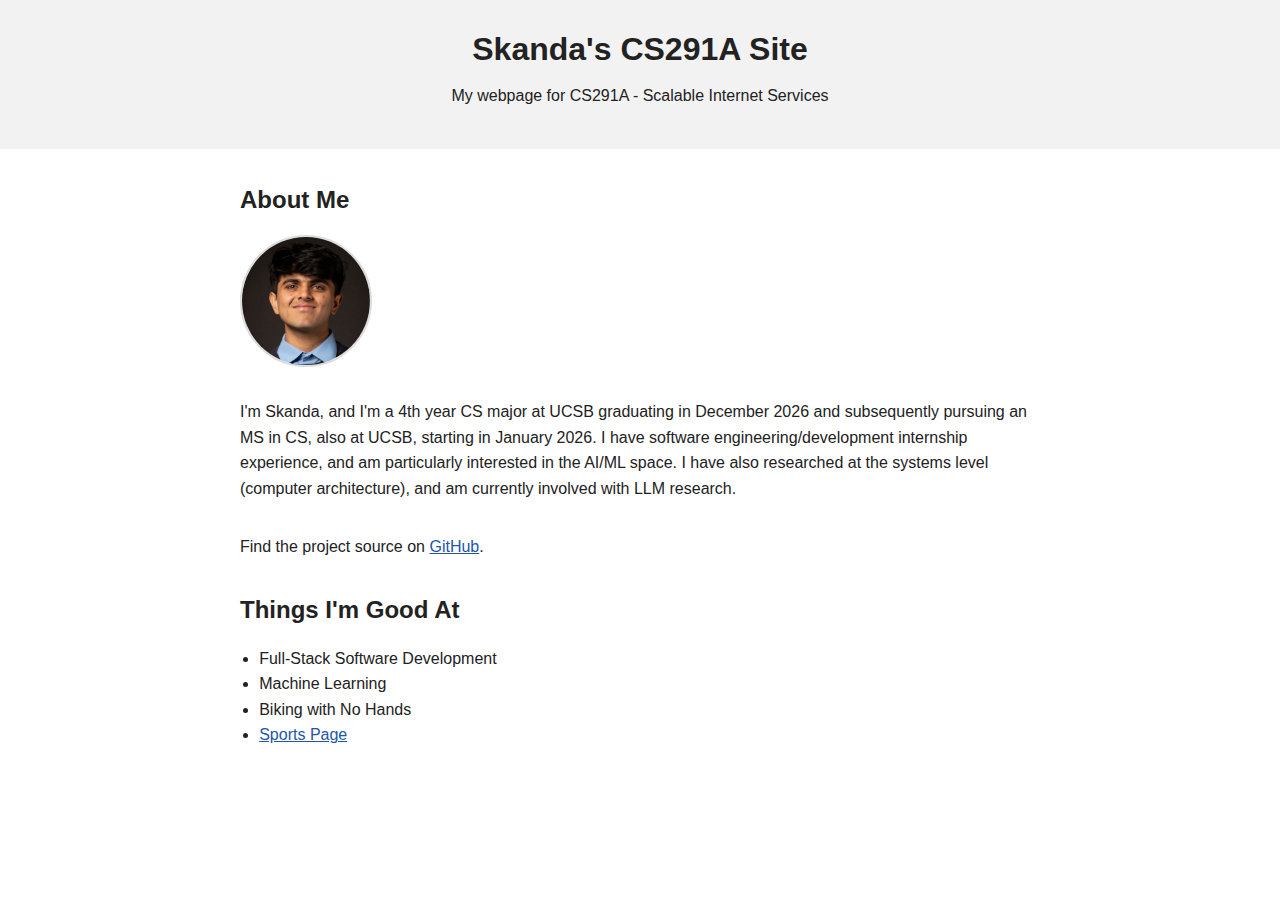
<file: index.html>
<!DOCTYPE html>
<html lang="en">
<head>
  <meta charset="utf-8">
  <meta name="viewport" content="width=device-width, initial-scale=1">
  <title>Skanda's CS291A Site</title>
  <link rel="stylesheet" href="styles.css">
</head>
<body>
  <header class="site-header">
    <h1>Skanda's CS291A Site</h1>
    <p class="tagline">My webpage for CS291A - Scalable Internet Services</p>
  </header>

  <main>
    <section>
      <h2>About Me</h2>
      <div class="bio">
        <img src="headshot.jpeg" alt="Placeholder portrait illustration">
        <p>I'm Skanda, and I'm a 4th year CS major at UCSB graduating in December 2026 and subsequently pursuing an MS in CS, also at UCSB, starting in January 2026. I have software engineering/development internship experience, and am particularly interested in the AI/ML space. I have also researched at the systems level (computer architecture), and am currently involved with LLM research.</p>
      </div>
      <p>
        Find the project source on
        <a href="https://github.com/skanda-vasishta/291a">GitHub</a>.
      </p>
    </section>

    <section>
      <h2>Things I'm Good At</h2>
      <div id="expert-topics">
        <ul>
          <li>Full-Stack Software Development</li>
          <li>Machine Learning</li>
          <li> Biking with No Hands</li>
           <li>  <a href="/interest/sports.html">Sports Page</a></li>
        </ul>
      </div>
    </section>

    <!-- <section>
      <h2>Interests</h2>
      <p><a href="interest/sports.html">Sports Page</a></p>
    </section> -->
  </main>

  <!-- <footer class="site-footer">
    <p>&copy; 20XX Student Name. Placeholder footer text.</p>
  </footer> -->

</body>
</html>
</file>
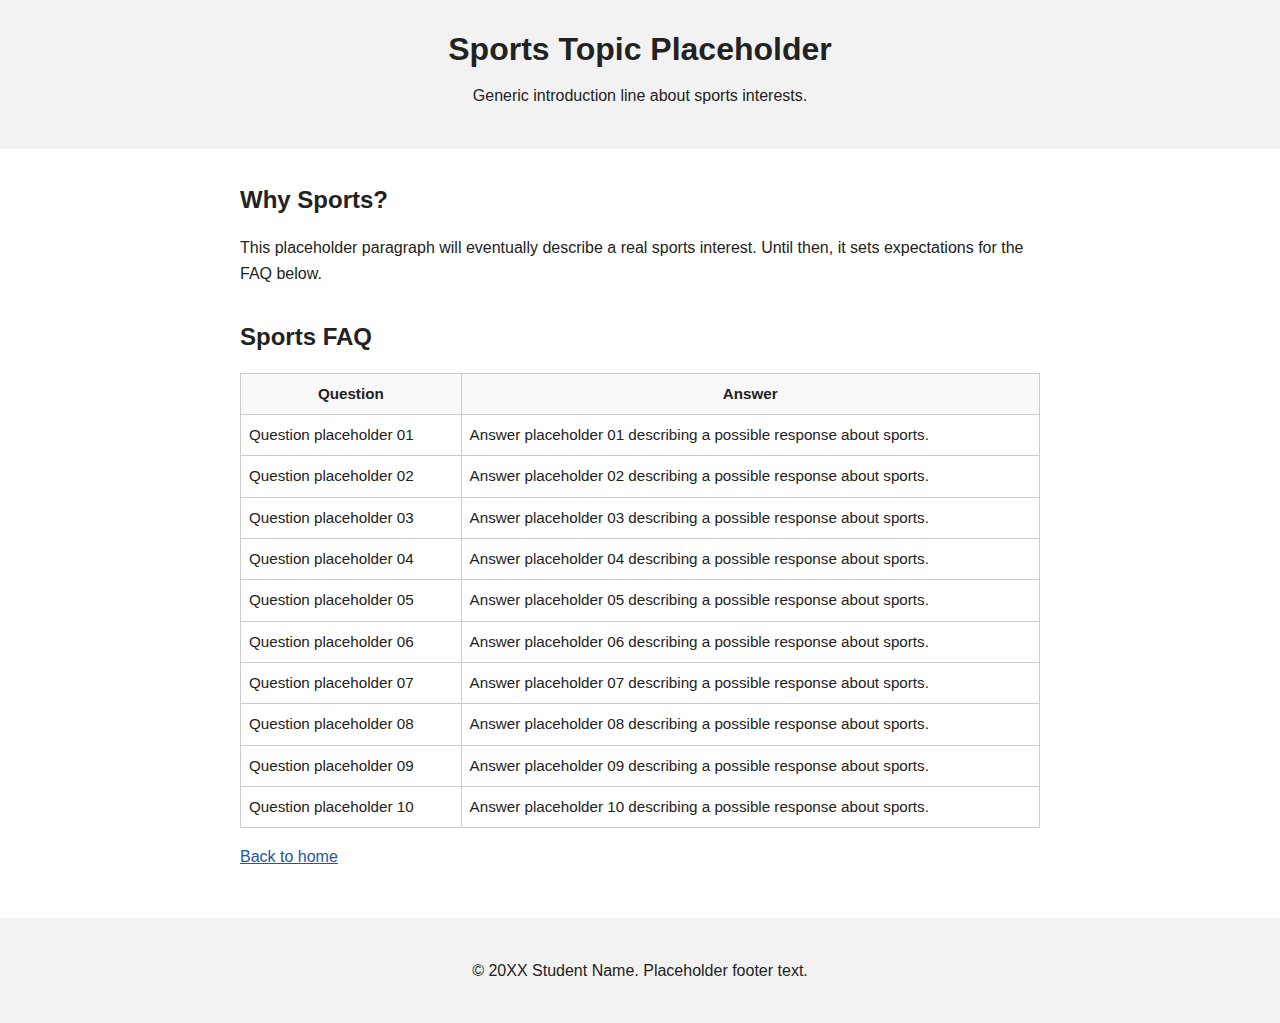
<file: sports.html>
<!DOCTYPE html>
<html lang="en">
<head>
  <meta charset="utf-8">
  <meta name="viewport" content="width=device-width, initial-scale=1">
  <title>Sports Topic Placeholder</title>
  <link rel="stylesheet" href="styles.css">
</head>
<body>
  <header class="site-header">
    <h1>Sports Topic Placeholder</h1>
    <p class="tagline">Generic introduction line about sports interests.</p>
  </header>

  <main>
    <section aria-labelledby="intro-heading">
      <h2 id="intro-heading">Why Sports?</h2>
      <p>This placeholder paragraph will eventually describe a real sports interest. Until then, it sets expectations for the FAQ below.</p>
    </section>

    <section aria-labelledby="faq-heading">
      <h2 id="faq-heading">Sports FAQ</h2>
      <table class="faq-table">
        <thead>
          <tr>
            <th scope="col">Question</th>
            <th scope="col">Answer</th>
          </tr>
        </thead>
        <tbody>
          <tr>
            <td>Question placeholder 01</td>
            <td>Answer placeholder 01 describing a possible response about sports.</td>
          </tr>
          <tr>
            <td>Question placeholder 02</td>
            <td>Answer placeholder 02 describing a possible response about sports.</td>
          </tr>
          <tr>
            <td>Question placeholder 03</td>
            <td>Answer placeholder 03 describing a possible response about sports.</td>
          </tr>
          <tr>
            <td>Question placeholder 04</td>
            <td>Answer placeholder 04 describing a possible response about sports.</td>
          </tr>
          <tr>
            <td>Question placeholder 05</td>
            <td>Answer placeholder 05 describing a possible response about sports.</td>
          </tr>
          <tr>
            <td>Question placeholder 06</td>
            <td>Answer placeholder 06 describing a possible response about sports.</td>
          </tr>
          <tr>
            <td>Question placeholder 07</td>
            <td>Answer placeholder 07 describing a possible response about sports.</td>
          </tr>
          <tr>
            <td>Question placeholder 08</td>
            <td>Answer placeholder 08 describing a possible response about sports.</td>
          </tr>
          <tr>
            <td>Question placeholder 09</td>
            <td>Answer placeholder 09 describing a possible response about sports.</td>
          </tr>
          <tr>
            <td>Question placeholder 10</td>
            <td>Answer placeholder 10 describing a possible response about sports.</td>
          </tr>
        </tbody>
      </table>
    </section>

    <p>
      <a href="index.html">Back to home</a>
    </p>
  </main>

  <footer class="site-footer">
    <p>&copy; 20XX Student Name. Placeholder footer text.</p>
  </footer>

</body>
</html>
</file>
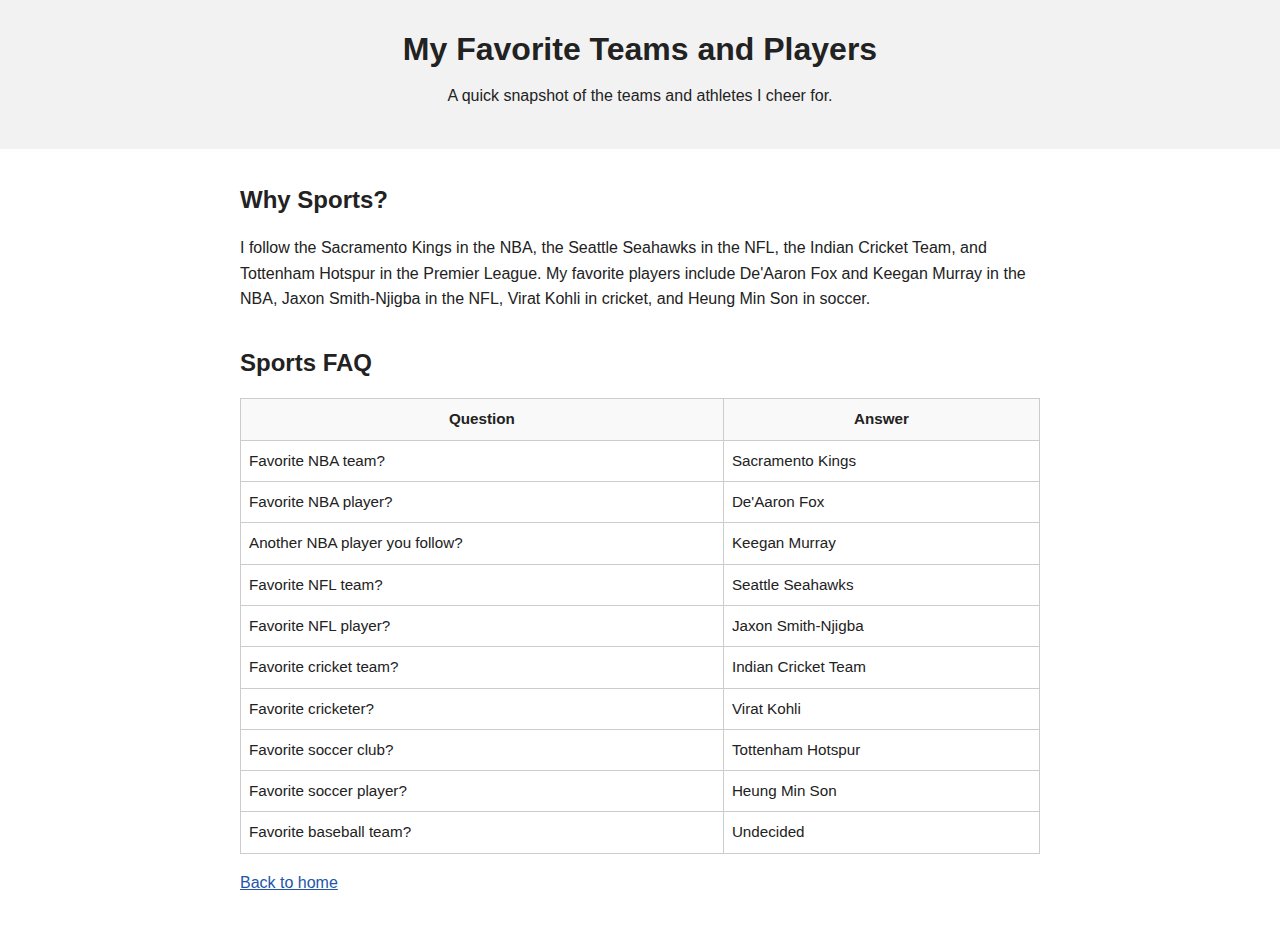
<file: interest/sports.html>
<!DOCTYPE html>
<html lang="en">
<head>
  <meta charset="utf-8">
  <meta name="viewport" content="width=device-width, initial-scale=1">
  <title>Sports</title>
  <link rel="stylesheet" href="../styles.css">
</head>
<body>
  <header class="site-header">
    <h1>My Favorite Teams and Players</h1>
    <p class="tagline">A quick snapshot of the teams and athletes I cheer for.</p>
  </header>

  <main>
    <section>
      <h2>Why Sports?</h2>
      <p>
        I follow the Sacramento Kings in the NBA, the Seattle Seahawks in the NFL, the Indian Cricket Team,
        and Tottenham Hotspur in the Premier League. My favorite players include De'Aaron Fox and Keegan Murray
        in the NBA, Jaxon Smith-Njigba in the NFL, Virat Kohli in cricket, and Heung Min Son in soccer.
      </p>
    </section>

    <section>
      <h2>Sports FAQ</h2>
      <table class="faq-table">
        <thead>
          <tr>
            <th scope="col">Question</th>
            <th scope="col">Answer</th>
          </tr>
        </thead>
        <tbody>
          <tr>
            <td>Favorite NBA team?</td>
            <td>Sacramento Kings</td>
          </tr>
          <tr>
            <td>Favorite NBA player?</td>
            <td>De'Aaron Fox</td>
          </tr>
          <tr>
            <td>Another NBA player you follow?</td>
            <td>Keegan Murray</td>
          </tr>
          <tr>
            <td>Favorite NFL team?</td>
            <td>Seattle Seahawks</td>
          </tr>
          <tr>
            <td>Favorite NFL player?</td>
            <td>Jaxon Smith-Njigba</td>
          </tr>
          <tr>
            <td>Favorite cricket team?</td>
            <td>Indian Cricket Team</td>
          </tr>
          <tr>
            <td>Favorite cricketer?</td>
            <td>Virat Kohli</td>
          </tr>
          <tr>
            <td>Favorite soccer club?</td>
            <td>Tottenham Hotspur</td>
          </tr>
          <tr>
            <td>Favorite soccer player?</td>
            <td>Heung Min Son</td>
          </tr>
          <tr>
            <td>Favorite baseball team?</td>
            <td>Undecided</td>
          </tr>
        </tbody>
      </table>
    </section>

    <p>
      <a href="../index.html">Back to home</a>
    </p>
  </main>


</body>
</html>
</file>
<file: styles.css>
:root {
  color-scheme: light;
  font-family: Arial, sans-serif;
  line-height: 1.6;
  color: #222;
  background-color: #fff;
}

body {
  margin: 0;
  padding: 0;
}

.site-header,
.site-footer {
  text-align: center;
  padding: 1.5rem 1rem;
  background-color: #f2f2f2;
}

.site-header h1 {
  margin: 0;
  font-size: 2rem;
}

.tagline {
  margin-top: 0.5rem;
  font-size: 1rem;
}

main {
  max-width: 50rem;
  margin: 0 auto;
  padding: 2rem 1.5rem;
}

section + section {
  margin-top: 2rem;
}

h2 {
  margin: 0 0 1rem;
  font-size: 1.5rem;
}

.bio {
  display: flex;
  gap: 1rem;
  align-items: center;
  flex-wrap: wrap;
}

.bio img {
  width: 8rem;
  height: 8rem;
  border-radius: 50%;
  border: 2px solid #ddd;
  object-fit: cover;
}

#expert-topics ul {
  padding-left: 1.2rem;
}

a {
  color: #2255aa;
}

a:hover,
a:focus {
  text-decoration: none;
}

.faq-table {
  width: 100%;
  border-collapse: collapse;
  margin-top: 1rem;
  font-size: 0.95rem;
}

.faq-table th,
.faq-table td {
  border: 1px solid #ccc;
  padding: 0.5rem;
}

.faq-table thead {
  background-color: #f9f9f9;
}

@media (max-width: 600px) {
  main {
    padding: 1.5rem 1rem;
  }

  .bio {
    justify-content: center;
    text-align: center;
  }

  .bio img {
    margin-bottom: 0.5rem;
  }
}
</file>
